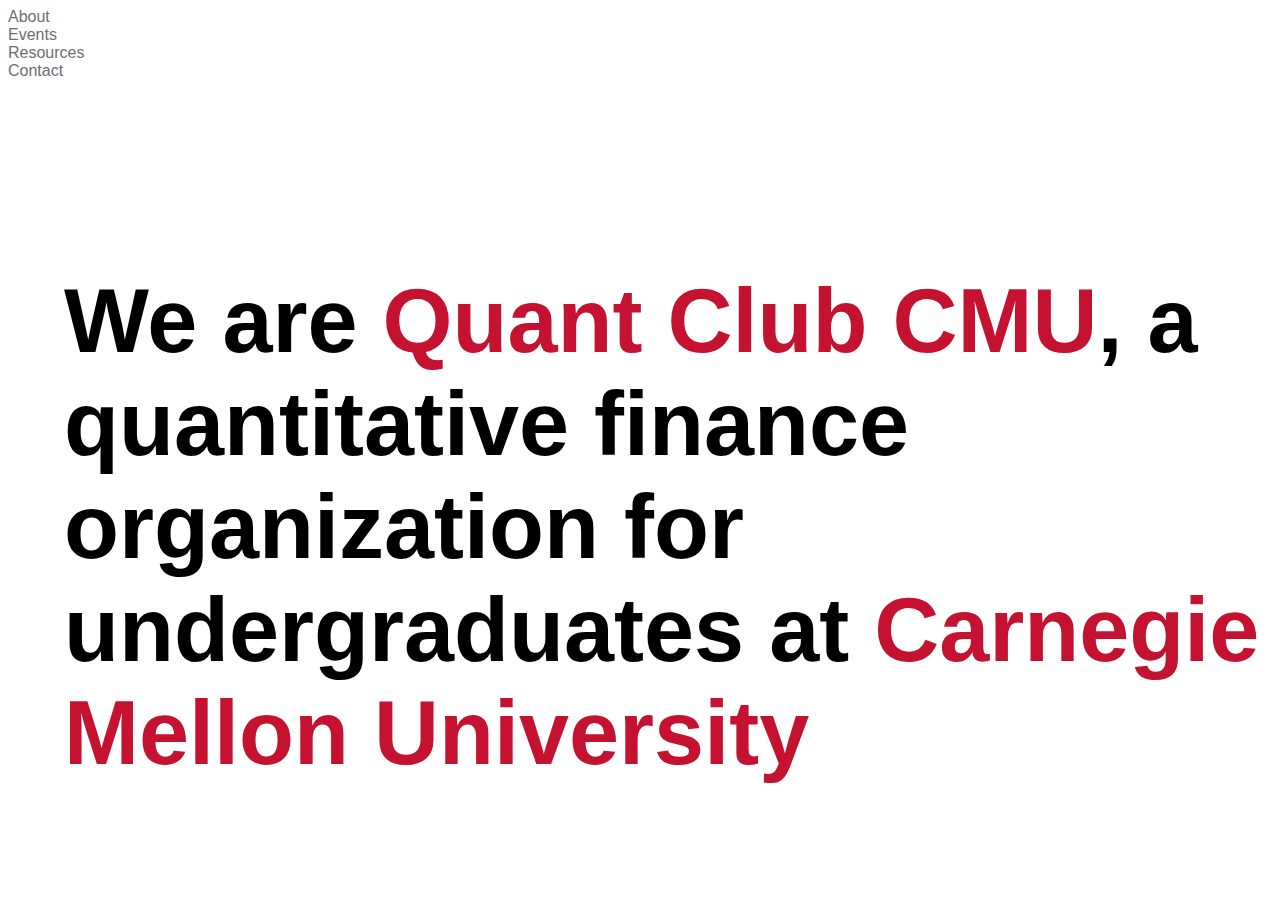
<file: home.html>
<!DOCTYPE html>
<html lang="en">
<head>
  <meta charset="UTF-8">
  <meta name="viewport" content="width=device-width, initial-scale=1.0">
  <title>CMU Quant Club</title>
  <link rel="stylesheet" href="styles.css">
</head>
<body>
  <section class="main-section">
    <div class="main-text">
      We are <span class="red">Quant Club CMU</span>, a quantitative finance organization for undergraduates at <span class = "red">Carnegie Mellon University </span>
    </div>
    <div class="right-side">
      <a href="about" class = "clean-link"> About <br> </a>
      <a href="events" class = "clean-link">Events <br></a>
      <a href="resources" class = "clean-link">Resources <br></a>
      <a href="contact"class = "clean-link" >Contact <br></a>
    </div>
  </section>
</body>
</html>
</file>
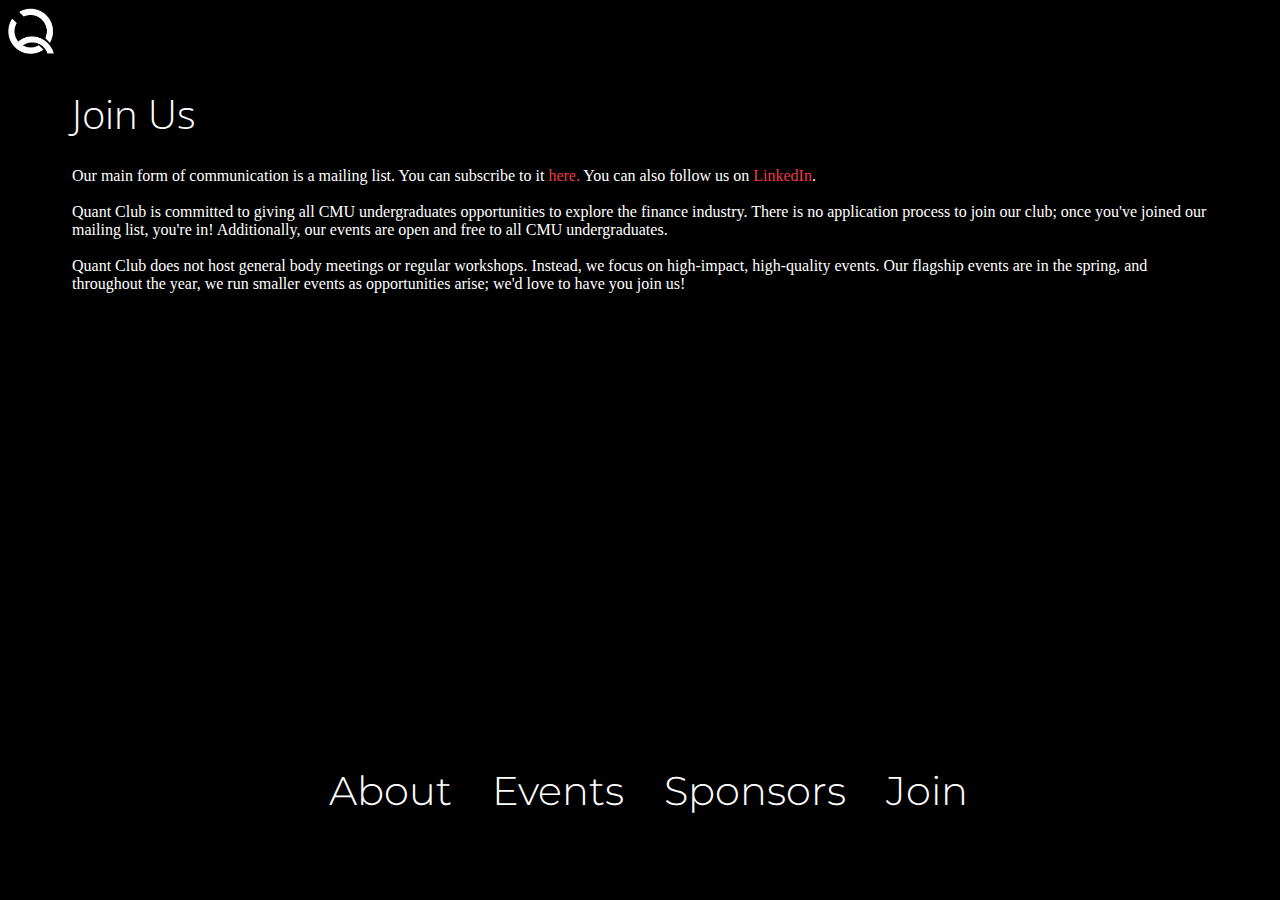
<file: join.html>
<!DOCTYPE html>
<html>
<head>
<meta name="viewport" content="width=device-width, initial-scale=1">
<link rel="stylesheet" href="home_styles.css">
    
</head>
<body>
  <div id = "logo">
    <a href = "index.html">
      <img src = "QuantClubWhite.png" alt="logo" style = "width:50px;height:auto;"> 
      </a>
     </div>     
  
  <div class="nav-bar">
    <a href="index.html" class = "clean-link" >About &ensp;</a>
    <a href="events.html" class = "clean-link">Events &ensp;</a>
    <a href="sponsors.html" class = "clean-link">Sponsors &ensp;</a>
    <a href="join.html"class = "clean-link" style = " color: var(--cmured)" >Join</a></p>
  </div> 
  <h1 style = "font-family: OpenSans, sans-serif;
  font-weight: 300;
  font-size: clamp(2.5rem, max(2vw,2vh) , 3.5rem);
  margin-left: 5vw;
"> Join Us</h1>
    
    <div style = "font-size: 1rem; margin-left: 5vw; margin-right: 5vw; ">
    Our main form of communication is a mailing list. You can subscribe to it   
  <a href="https://lists.andrew.cmu.edu/mailman/listinfo/cmu-quant" style = "text-decoration: none; color:#EF3A47 "  >here.  </a>You can also follow us on  <a style = "text-decoration:none; color: #EF3A47;" href = "https://www.linkedin.com/company/cmuquant/">LinkedIn</a>. 
<br> <br>Quant Club is committed to giving all CMU undergraduates opportunities to explore the finance industry. There is no application process to join our club; once you've joined our mailing list, you're in! Additionally, our events are open and free to all CMU undergraduates.      

<br> <br> 
Quant Club does not host general body meetings or regular workshops. Instead, we focus on high-impact, high-quality events. Our flagship events are in the spring, and throughout the year, we run smaller events as opportunities arise; we'd love to have you join us!

</p>
      </div>
    
      


    
</body>

</html>
</file>
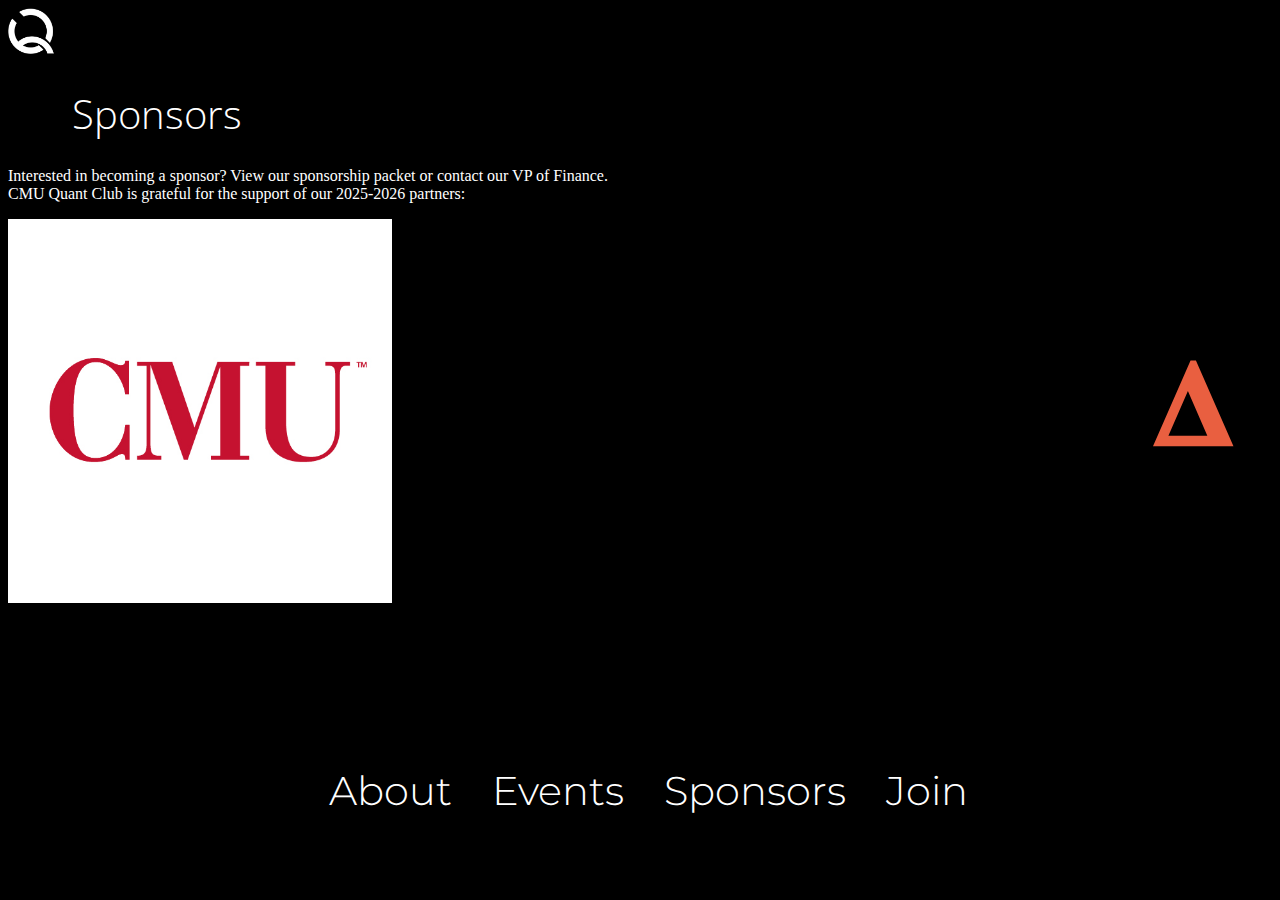
<file: sponsors.html>
<!DOCTYPE html>
<html lang="en">
<head>
    <meta charset="UTF-8">
    <meta name="viewport" content="width=device-width, initial-scale=1.0">
    <title>Document</title>
    <link rel="stylesheet" href="home_styles.css">
    <link rel="stylesheet" href="sponsors.css">
  </head>
<body>
  <div id = "logo">
    <a href = "index.html">
      <img src = "QuantClubWhite.png" alt="logo" style = "width:50px;height:auto;"> 
      </a>
     </div>     
     <div class="nav-bar">
      <a href="index.html" class = "clean-link">About &ensp;</a>
      <a href="events.html" class = "clean-link">Events &ensp;</a>
      <a href="sponsors.html" class = "clean-link"  style = " color: var(--cmured)">Sponsors &ensp;</a>
      <a href="join.html"class = "clean-link" >Join</a></p>
    </div> 
   
    
     <h1 id = "Sponsors-header"> Sponsors</h1>
    
    
    <p>Interested in becoming a sponsor? View our <a href="cmu_quant_sponsorship.pdf" style = "color:var(--cmured); text-decoration: none;" >sponsorship packet </a> or contact our VP of Finance. <br> CMU Quant Club is grateful for the support of our 2025-2026 partners: </p> 
    <div class = "sponsor_grid"> 
    <div> <a href = "https://www.cmu.edu/math/undergrad/index.html"> <img src="sponsor_logos/cmu_wordmark.png">  </a></div>
    <div>  <a href = "https://www.goldmansachs.com/"><img src="sponsor_logos/Goldman-Sachs-Logo-1.svg">  </a></div>
    <div>  <a href = "https://optiver.com/"><img src="sponsor_logos/Optiver_Logo.svg"> </a> </div>
    </div>
  </body>
</html>
</file>
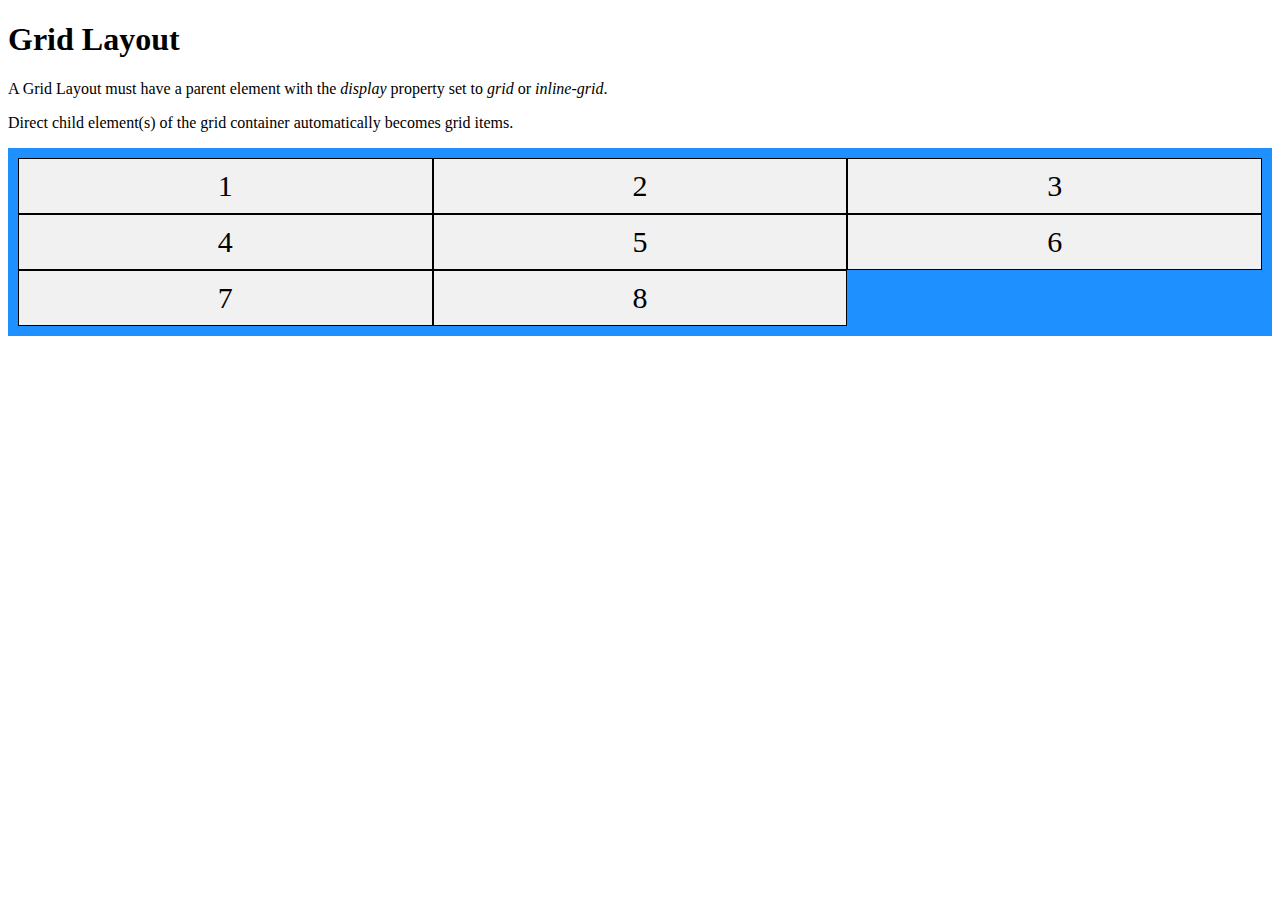
<file: wavy.html>
<!DOCTYPE html>
<html>
<head>
<style>
.container {
  display: grid;
  grid-template-columns: auto auto auto;
  background-color: dodgerblue;
  padding: 10px;
}
.container > div {
  background-color: #f1f1f1;
  border: 1px solid black;
  padding: 10px;
  font-size: 30px;
  text-align: center;
}
</style>
</head>
<body>

<h1>Grid Layout</h1>

<p>A Grid Layout must have a parent element with the <em>display</em> property set to <em>grid</em> or <em>inline-grid</em>.</p>

<p>Direct child element(s) of the grid container automatically becomes grid items.</p>

<div class="container">
  <div>1</div>
  <div>2</div>
  <div>3</div>  
  <div>4</div>
  <div>5</div>
  <div>6</div>  
  <div>7</div>
  <div>8</div>
</div>

</body>
</html>
</file>
<file: styles.css>
/* styles.css */

body {
  font-family: 'Open Sans', 'Helvetica', sans-serif;
    
    background-color: white;
    color: black;
  }
  

  
  .main-text {
    position: absolute;
    height: 50%;
    width: 100%;
    left: 5%;
    top: 30%;
    align-content: center;
    font-size: calc(min(10vw, 10vh));
    font-weight: bold;
    z-index:1;
  }
  
  .red {
    color: #c41230
  }
  .iron-grey {
    color:#6D6e71
  }
  
  .header {
    position: absolute;
    width: 35%;
    left: 65%;
    text-align: center;
    color:#6D6e71;
    font-size: calc(2*min(1vw,1vh));
  }
  .nav-bar {
    position:fixed;
    font-size: calc(5*min(1vw, 1vh));
    width: 100%;
    height: 20%;
    text-align: center;
    align-content: center;
    bottom:0%;
  }
  .clean-link {
    text-decoration: none;
    color: #6D6e71
  }
  img#waves {
    position: absolute;
    top:30vh;
    z-index: 0;
  }
</file>
<file: home_styles.css>
/* styles.css */

@font-face {
  font-family: OpenSans;
  src: url("fonts/OpenSans-Variable.ttf") format("truetype")
}

@font-face {
  font-family: Mon;
  src: url("fonts/Montserrat-Variable.ttf") format("truetype")
}

body {
    background-color:  black;
    color: white;
  }
  

  
  .main-text {
    font-family: OpenSans, sans-serif;
    position: absolute;
    height: 50vh;
    width: 95vw;
    left: 5vw;
    top: 30vh;
    align-content: center;
    font-size: 5rem;
    font-weight: 300;
    z-index:1;

    }
  
  .red {
    color: #EF3a47;
  }
  .iron-grey {
    color:#6D6e71;
  }
  
  .header {
    font-family: OpenSans, sans-serif;
    font-weight: 300;
    position: absolute;
    width: 40vw;
    right: 2vw;
    text-align: right;
    color: white;
    font-size: 1rem;
    z-index: 1;
  }
  .nav-bar {
    font-family: Mon, sans-serif;
    position: absolute;
    font-weight: 300;
    font-size: 2.5rem;
    width: 100vw;
    height: 20%;
    text-align: center;
    align-content: center;
    bottom: 0%;
    z-index: 1;
    
  }
  .clean-link {
    text-decoration: none;
    color: white
  }

  .table {
    width: 100vw;
    align-content: center;
    text-align: center;
    border: 1px solid black;
  }
</file>
<file: sponsors.css>
/* style.css */
@font-face {
    font-family: Mon;
    src: url("fonts/Montserrat-Variable.ttf");
}
@font-face {
    font-family: OpenSans;
    src: url("fonts/OpenSans-Variable.ttf")
}
#Sponsors-header{
    font-family: OpenSans, sans-serif;
    font-weight: 300;
    font-size: clamp(2.5rem, max(2vw,2vh) , 3.5rem);
    margin-left: 5vw;
  }
.sponsor_grid {
    display: grid;
    grid-template-columns: auto auto auto;
    align-items: center;
}
.sponsor_grid img {
    width: 30vw;
}
</file>
